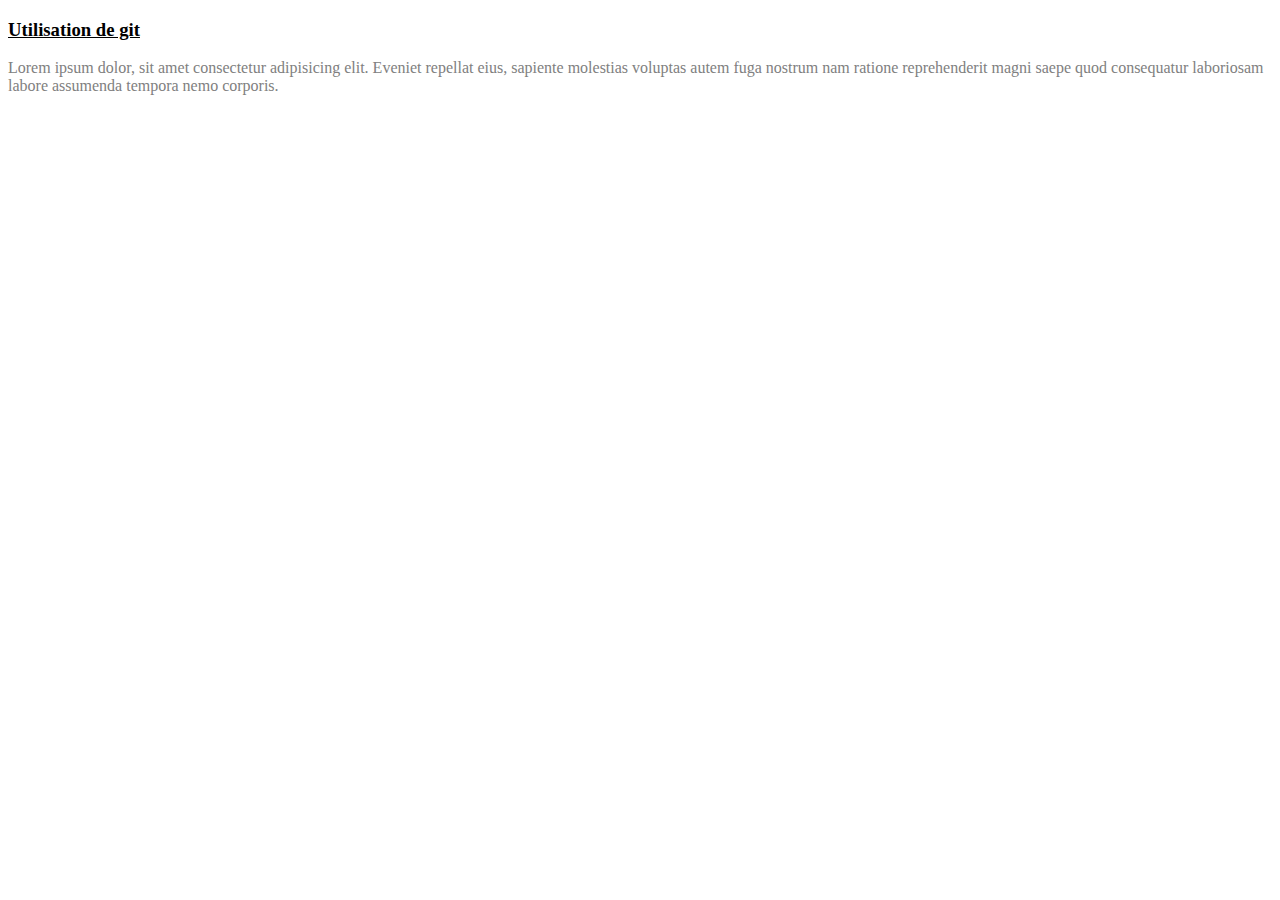
<file: index.html>
<!DOCTYPE html>
<html lang="en">
<head>
    <meta charset="UTF-8">
    <meta http-equiv="X-UA-Compatible" content="IE=edge">
    <meta name="viewport" content="width=device-width, initial-scale=1.0">
    <link rel="stylesheet" href="index.css">
    <title>Document</title>
</head>
<body>
    <h3>Utilisation de git</h3>
    <p>Lorem ipsum dolor, sit amet consectetur adipisicing elit. 
        Eveniet repellat eius, sapiente molestias voluptas autem 
        fuga nostrum nam ratione reprehenderit magni saepe quod 
        consequatur laboriosam labore assumenda tempora nemo corporis.</p>
</body>
</html>
</file>
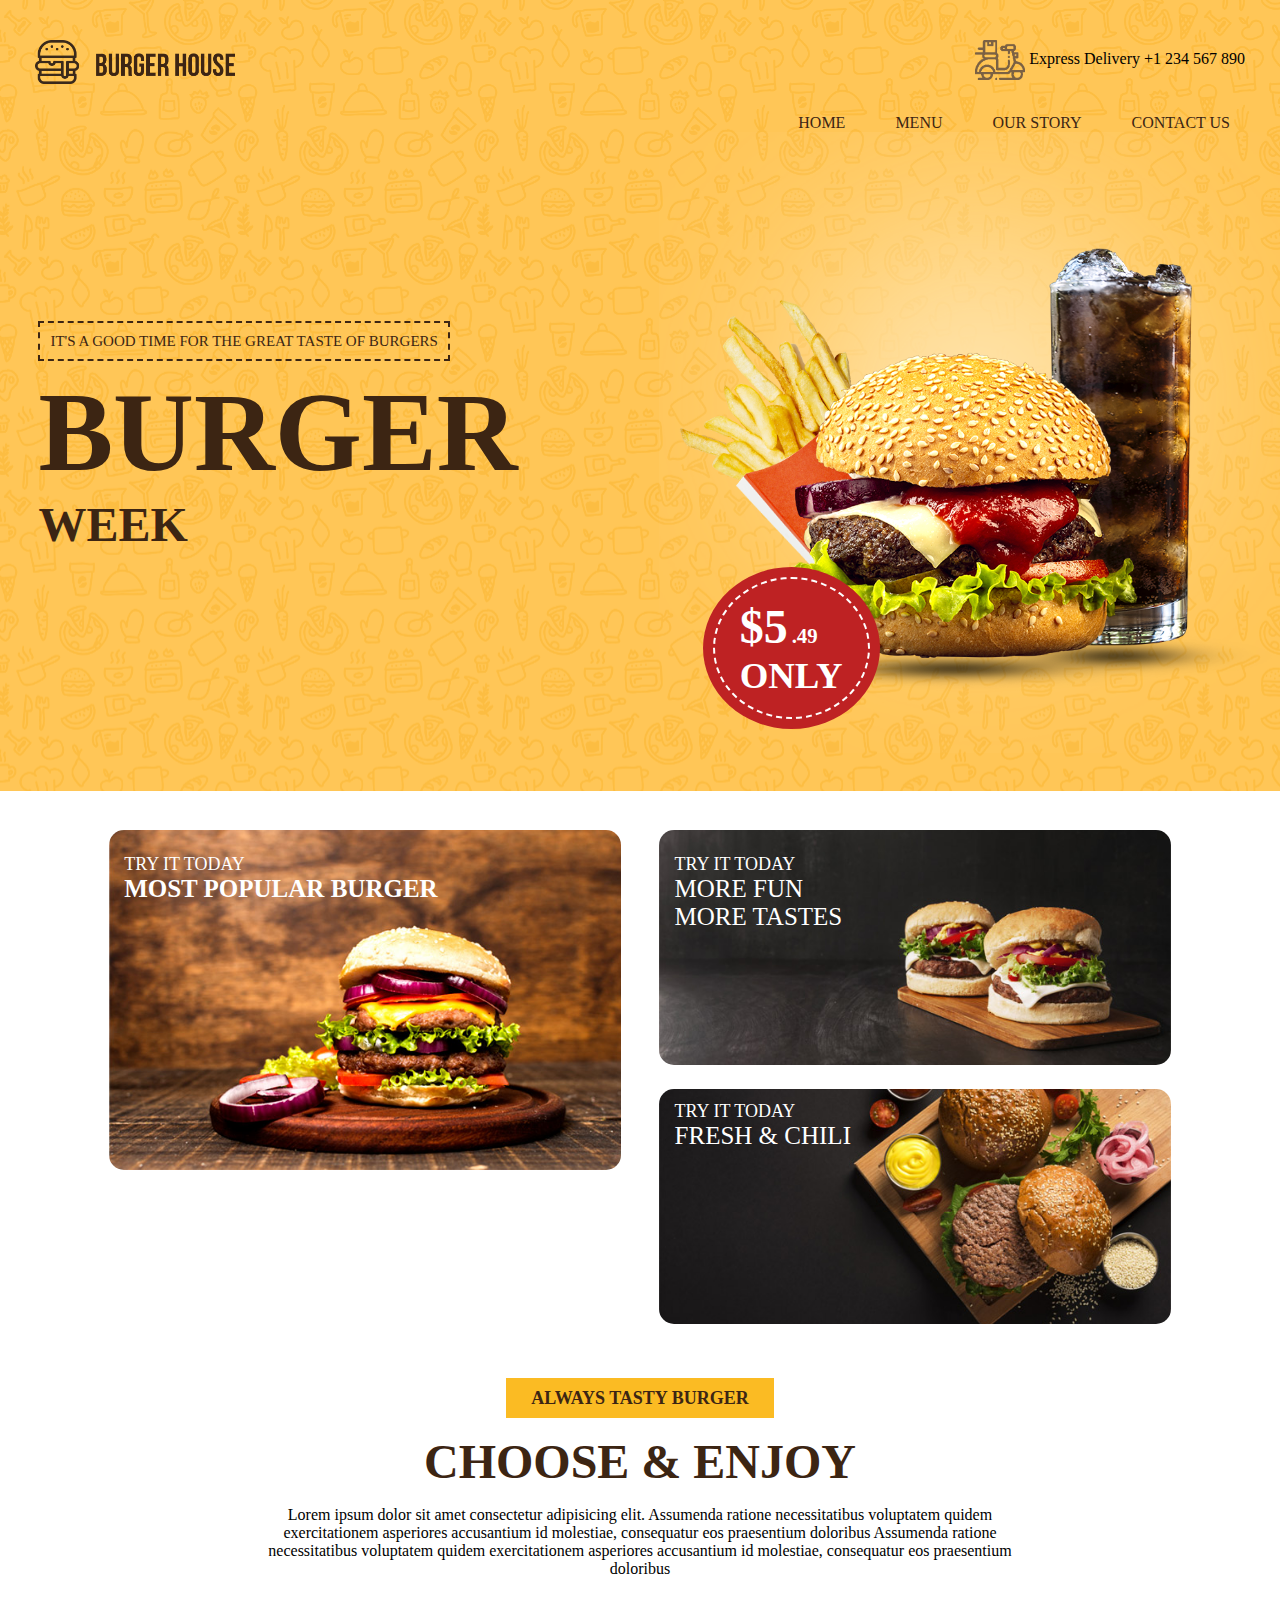
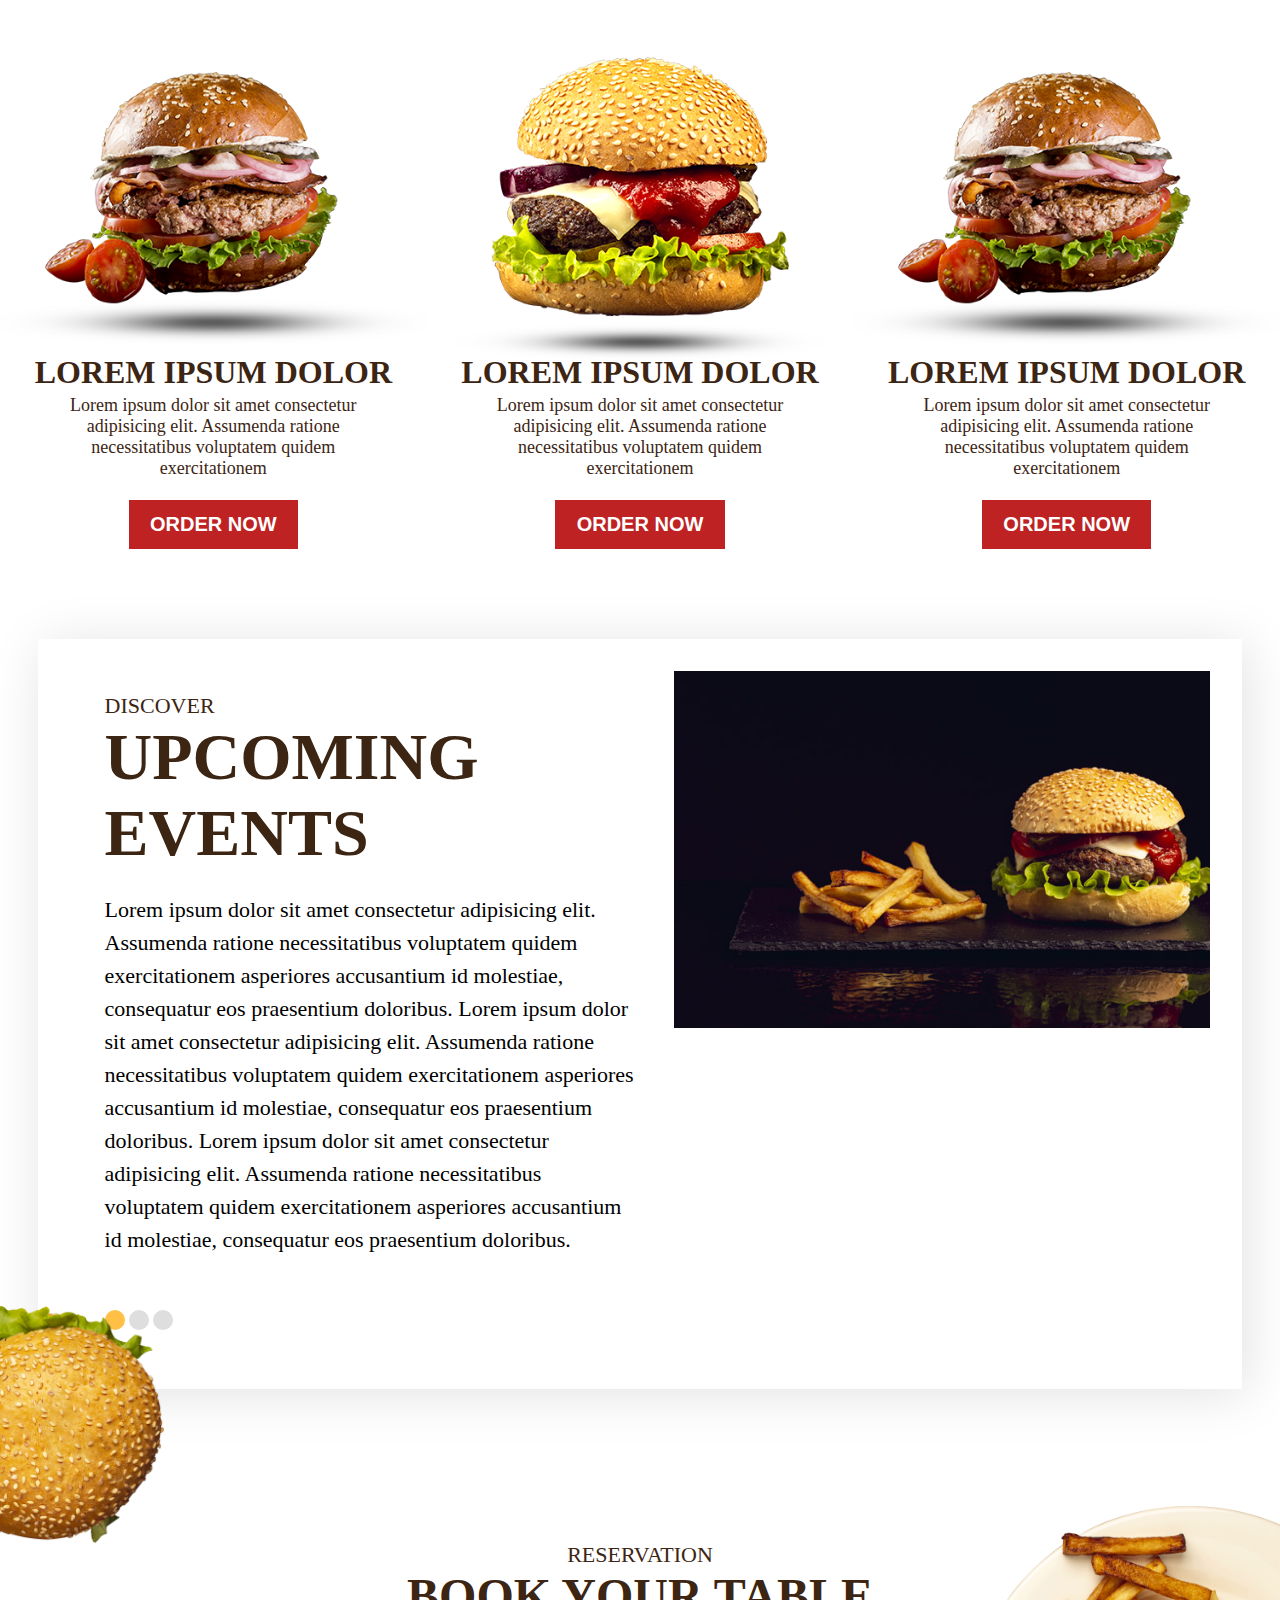
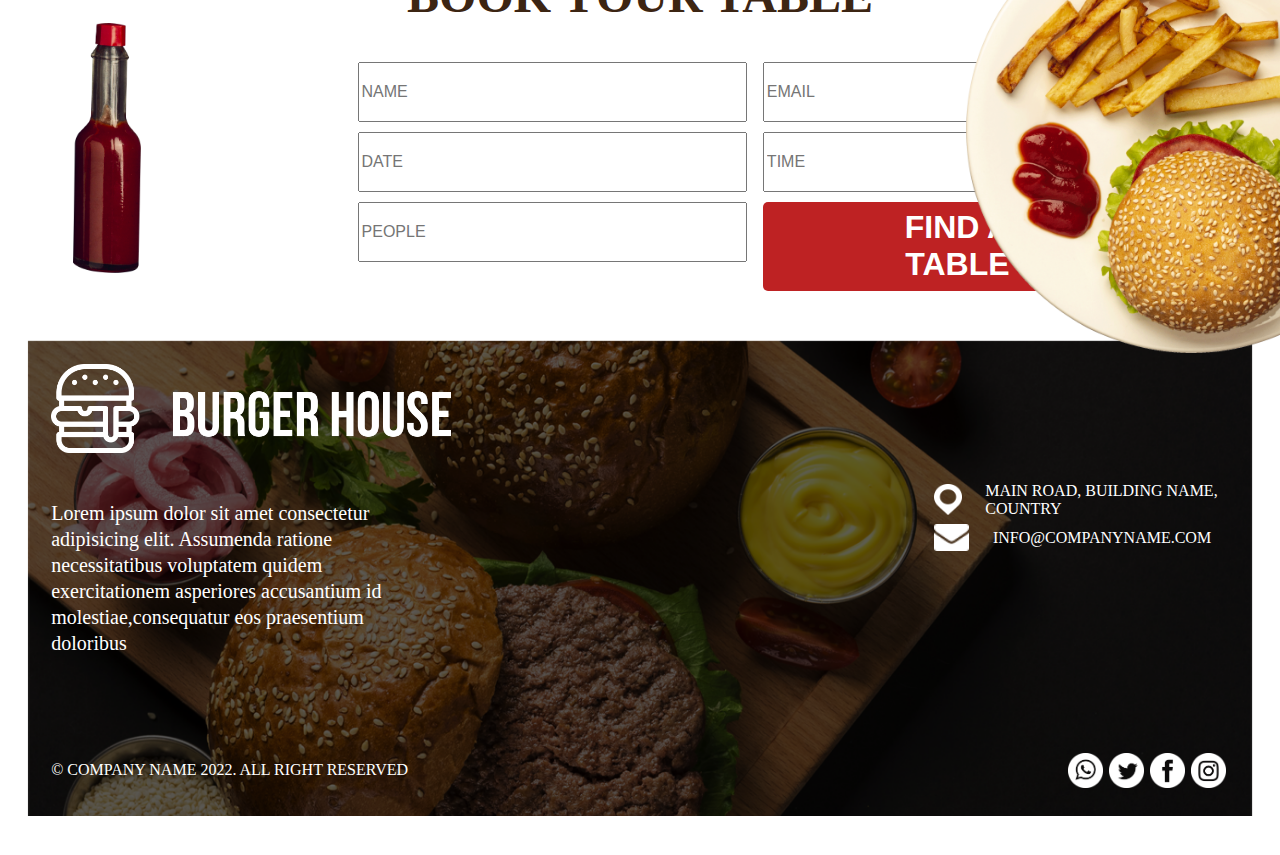
<file: Burger house project/index.html>
<html>
    <head>
        <meta charset="utf-8">
        <title>Burger House</title>
        <link rel="stylesheet" href="style.css">
    </head>
<body>
    <header>
        <div class="menu-bar">
            <div class="menu-bar-left">
                <div class="logo">
                    <img src="brand-logo.png">
                </div>
            </div>
            <div class="menu-bar-right">
                <div class="delivery-container">
                    <div class="delivery-icon">
                        <img src="logo-moto.png" alt="Delivery icon">
                    </div>
                    <div class="delivery-info">
                        <span>Express Delivery +1 234 567 890</span>
                    </div>
                </div>
            </div>
        </div>
        <div class="menu">
            <a href="#">HOME</a>
            <a href="#">MENU</a>
            <a href="#">OUR STORY</a>
            <a href="#">CONTACT US</a>
        </div>
        <div class="burger-showcase-container">
            <div class="burger-showcase-items">
                <div class="first-item">
                    <span>IT'S A GOOD TIME FOR THE GREAT TASTE OF BURGERS</span>
                </div>
                <div class="second-item">
                    <span>BURGER</span>
                </div>
                <div class="third-item">
                    <span>WEEK</span>
                </div>
            </div>
            <div class="burger-showcase-image">
                <img src="combo.png" alt="Combo burger">
                <div class="burger-showcase-price">
                    <div class="burger-price">
                        <span class="price-integer-size">$5</span>
                        <span class="price-decimal-size">.49</span>
                        <span>ONLY</span>
                    </div>
                </div>
            </div>
        </div>
    </header>
    <main>
        <section>
            <div class="popular-burger-container">
                <div class="most-popular-burger">
                    <img src="burger-bloc-1.jpg">
                    <div class="popular-burger">
                        <span class="try-it-item">TRY IT TODAY</span>
                        <span class="popular-burger-item">MOST POPULAR BURGER</span>
                    </div>
                </div>
                <div class="fun-popular-burger">
                    <div class="fun-taste-burger">
                        <img src="burger-bloc-2.jpg">
                        <div class="fun-burger-text-container">
                            <div class="try-it-item">
                                <span>TRY IT TODAY</span>
                            </div>
                            <div class="more-fun-item">
                                <span>MORE FUN</span>
                            </div>
                            <div class="more-taste-item">
                                <span>MORE TASTES</span>
                            </div>
                        </div>
                    </div>
                    <div class="fresh-chili-burger">
                        <img src="burger-bloc-3.jpg">
                        <div class="chili-text-container">
                            <div class="chili-try-it-item">
                                <span>TRY IT TODAY</span>
                            </div>
                            <div class="fresh-chili-item">
                                <span>FRESH & CHILI</span>
                            </div>
                        </div>
                    </div>
                </div>
            </div>
        </section>
        <section>
            <div class="tasty-burger-slogan">
                <span class="tasty-burger-text">ALWAYS TASTY BURGER</span>
            </div>
            <div class="burger-description">
                <div class="heading">
                    <span>CHOOSE & ENJOY</span>
                </div>
                <p class="burger-description-text">
                    Lorem ipsum dolor sit amet consectetur adipisicing elit. 
                    Assumenda ratione necessitatibus voluptatem quidem exercitationem
                    asperiores accusantium id molestiae,
                    consequatur eos praesentium doloribus
                    Assumenda ratione necessitatibus voluptatem quidem exercitationem
                    asperiores accusantium id molestiae,
                    consequatur eos praesentium doloribus
                </p>
            </div>
        </section>
        <section>
            <div class="burgers-menu-container">
                <div class="burger-menu-item">
                    <div class="burger-menu-image">
                        <img src="combo-burger-2.png">
                    </div>
                    <div class="burger-info">
                        <div class="burger-name">
                            <span>LOREM IPSUM DOLOR</span>
                        </div>
                        <div class="burger-detail">
                            <span>Lorem ipsum dolor sit amet consectetur adipisicing elit.
                                Assumenda ratione necessitatibus voluptatem quidem exercitationem</span>
                        </div>
                        <div class="order-button">
                            <button class="btn-danger">ORDER NOW</button>
                        </div>
                    </div>
                </div>
                <div class="burger-menu-item">
                    <div class="burger-menu-image">
                        <img src="combo-burger-3.png">
                    </div>
                    <div class="burger-info">
                        <div class="burger-name">
                            <span>LOREM IPSUM DOLOR</span>
                        </div>
                        <div class="burger-detail">
                            <span>Lorem ipsum dolor sit amet consectetur adipisicing elit.
                                Assumenda ratione necessitatibus voluptatem quidem exercitationem</span>
                        </div>
                        <div class="order-button">
                            <button class="btn-danger">ORDER NOW</button>
                        </div>
                    </div>
                </div>
                <div class="burger-menu-item">
                    <div class="burger-menu-image">
                        <img src="combo-burger-2.png">
                    </div>
                    <div class="burger-info">
                        <div class="burger-name">
                            <span>LOREM IPSUM DOLOR</span>
                        </div>
                        <div class="burger-detail">
                            <span>Lorem ipsum dolor sit amet consectetur adipisicing elit.
                                Assumenda ratione necessitatibus voluptatem quidem exercitationem</span>
                        </div>
                        <div class="order-button">
                            <button class="btn-danger">ORDER NOW</button>
                        </div>
                    </div>
                </div>
            </div>
        </section>
        <section>
            <div class="articles-slide-container">
                <div class="article-left-items">
                    <div class="sub-heading">
                        <span>DISCOVER</span><br>
                        <span class="heading">UPCOMING EVENTS</span>
                    </div>
                    <div class="article-text">
                        <p>Lorem ipsum dolor sit amet consectetur adipisicing elit. 
                            Assumenda ratione necessitatibus voluptatem quidem exercitationem
                            asperiores accusantium id molestiae,
                            consequatur eos praesentium doloribus. Lorem ipsum dolor sit amet consectetur adipisicing elit. 
                            Assumenda ratione necessitatibus voluptatem quidem exercitationem
                            asperiores accusantium id molestiae,
                            consequatur eos praesentium doloribus. Lorem ipsum dolor sit amet consectetur adipisicing elit. 
                            Assumenda ratione necessitatibus voluptatem quidem exercitationem
                            asperiores accusantium id molestiae,
                            consequatur eos praesentium doloribus.</p>
                    </div>
                    <div class="articles-pagination">
                        <div class="yellow-dot"></div>
                        <div class="grey-dot"></div>
                        <div class="grey-dot"></div>
                    </div>
                </div>
                <div class="article-right-items">
                    <img src="burger-bloc-4.jpg">
                </div>
            </div>
        </section>
        <section class="reservation-section">
            <div class="first-reservation-burger-image">
                <img src="alone-burger.png">
            </div>
            <div class="reservation-header">
                <div class="reservation-form-title">
                        <span class="reservation-form-suheading sub-heading">RESERVATION</span><br/>
                        <span class="reservation-form-heading heading">BOOK YOUR TABLE</span>
                </div>
            </div>
            <div class="reservation-form-container">
                <div class="ketchup-image">
                    <img src="ketchup.png">
                </div>
                <div class="form-container">
                    <form>
                        <div class="form-row">
                            <div class="form-row-item">
                                <input type="text" placeholder="NAME">
                            </div>
                            <div class="form-row-item">
                                <input type="email" placeholder="EMAIL">
                            </div>
                        </div>
                        <div class="form-row">
                            <div class="form-row-item">
                                <input type="text" placeholder="DATE">
                            </div>
                            <div class="form-row-item">
                                <input type="text" placeholder="TIME">
                            </div>
                        </div>
                        <div class="form-row">
                            <div class="form-row-item">
                                <input type="number" placeholder="PEOPLE">
                            </div>
                            <div class="form-row-item center">
                                <button class="submit-btn">FIND A TABLE</button>
                            </div>
                        </div>
                    </form>
                </div>
                <div class="second-reservation-burger-image">
                    <img src="Image2.png">
                </div>
            </div>

        </section>
    </main>
    <footer>
        <div class="footer-container">
            <div class="footer-info-container">
                <div class="right-info">
                    <div class="footer-logo">
                        <div class="white-logo">
                            <img src="brand-logo-white.png">
                        </div>
                        <span>
                            Lorem ipsum dolor sit amet consectetur adipisicing elit. 
                            Assumenda ratione necessitatibus voluptatem quidem exercitationem
                            asperiores accusantium id molestiae,consequatur eos praesentium doloribus
                        </span>
                    </div>
                </div>
               <div class="left-info">
                    <div class="info-items">
                        <div class="location">
                            <div class="location-icon">
                                <img src="Location-Icon.png" alt="Location icon">
                            </div>
                            <div class="address">
                                <span>MAIN ROAD, BUILDING NAME, COUNTRY</span>
                            </div>
                        </div>
                        <div class="email">
                            <div class="mail-icon">
                                <img src="Email.png" alt="Mail icon">
                            </div>
                            <div class="email-address">
                                <span>INFO@COMPANYNAME.COM</span>
                            </div>
                        </div>
                    </div>
                </div>  
            </div>
            <div class="copyright-container">
                <div class="copyright">
                    <span>&copy; COMPANY NAME 2022. ALL RIGHT RESERVED</span>
                </div>
                <div class="social-networks">
                    <img src="Instagram.png" alt="" class="instagram">
                    <img src="Facebook.png" alt="" class="facebook">
                    <img src="Twitter.png" alt="" class="twitter">
                    <img src="WhatsApp.png" alt="" class="whatsapp">
                </div>
            </div>  
        </div>
    </footer>
</body>
</html>
</file>
<file: index.css>
h3{
    text-decoration: underline;
}
p{
    color: grey;
}
</file>
<file: Burger house project/style.css>
body{
    margin: 0px;
    padding: 0px;
}
header{
    background-image: url(bg-image.png);
}
.menu-bar{
    padding-top: 40px;
}
.logo img{
    width: 200px;
    padding-left: 35px;
}
.delivery-icon img{
    width: 50px;
}
.menu{
    margin-top: 30px;
    display: flex;
    justify-content: right;
}
.menu a{
    text-decoration: none;
    color: #3c2513;
    margin-right: 50px;
}
.menu-bar{
    display: flex;
}
.menu-bar-left,
.menu-bar-right{
    width: 50%;
}
.delivery-container{
    margin-right: 35px ;
    float: right;
}
.delivery-icon,
.delivery-info{
    display: inline-block;
}
.delivery-icon{
    vertical-align: middle;
}
.burger-showcase-container{
    display: flex;
    justify-content: center;
    align-items: center;
    padding-bottom: 3%;
}
.burger-showcase-items,
.burger-showcase-image{
    width: 50%;
}
.burger-showcase-image img{
    width: 100%;
}
.burger-price{
    display: inline-block;
}
.first-item span{
    color: #3c2513;
    padding: 10px;
    font-size: 15px;
    border: 2px dashed #3c2513;
}
.first-item{
    margin-bottom: 3%;
}
.second-item span{
    color: #3c2513;
    font-size: 7em;
    font-weight: bold;
}
.third-item span{
    color: #3c2513;
    font-size: 3em;
    font-weight: bold;
}
.burger-price span:nth-child(3){
    display: block;
    color: white;
    font-size: 2.3em;
    font-weight: bold;
}
.price-integer-size{
    color: white;
    font-size: 3em;
    font-weight: bold;
}
.price-decimal-size{
    color: white;
    font-size: 1.3em;
    font-weight: bold;
}
.burger-price{
    border: 2px dashed #fff;
    padding: 20px 25px;
    border-radius: 50%;
    display: inline-block;
}
.burger-showcase-price{
    background-color: #be2223;
    padding: 10px;
    display: inline-block;
    border-radius: 50%;
    margin-top: -30%;
    margin-left: 7%;
}
.burger-showcase-items{
    padding-left: 3%;
}
.most-popular-burger{
    width: 40%;
    margin-right: 3%;
    position: relative;
}
.most-popular-burger img{
    width: 100%;
    border-radius: 15px;

}
.popular-burger span{
    display: block;
}
.try-it-item,
.chili-try-it-item{
    color: #fff;
    font-size: 18px;
}
.popular-burger-item{
    color: #fff;
    font-size: 25px;
    font-weight: bold;
}
.popular-burger{
    width: 100%;
    position: absolute;
    top: 5%;
    left: 3%;
}
.fun-popular-burger,
.fresh-chili-burger{
    width: 40%;
    position: relative;
}
.fun-taste-burger,
.fresh-chili-burger{
    width: 100%;
    height: 235px;
}
.fun-taste-burger{
   margin-bottom: 4.7%;
}
.most-popular-burger,
.fun-popular-burger{
    display: inline-block;
}
.fun-taste-burger img,
.fresh-chili-burger img{
    width: 100%;
    height: 100%;
    object-fit: cover;
    border-radius: 15px;
}
.more-fun-item,
.more-taste-item,
.fresh-chili-item{
    color: #fff;
    font-size: 25px;
}
.fun-burger-text-container,
.chili-text-container{
    position: absolute;
    top: 5%;
    left: 3%;
}
.popular-burger-container{
    display: flex;
    justify-content: center;
    flex-wrap: wrap;
    padding-top: 3%;
    margin-bottom: 5%;
}
.tasty-burger-slogan,
.burger-description{
    text-align: center;
}
.tasty-burger-text{
    color: #3c2513;
    font-size: 18px;
    font-weight: bold;
    background-color: #fbbb23;
    padding: 10px 25px ;
}
.heading{
    color: #3c2513;
    font-size: 3em;
    font-weight: bold;
    margin-top: 2%;
}
.burger-description-text{
    padding: 1px 20%;
}
.burger-menu-image{
    width: 100%;
}
.burger-menu-image img{
    width: 100%;
}
.burger-name,
.burger-detail{
    text-align: center;
    margin-bottom: 1%;
}
.burger-detail{
    padding: 0 10%;
}
.burger-name span{
    color: #3c2513;
    font-size: 2em;
    font-weight: bold;
}
.burger-detail span{
    color: #3c2513;
    font-size: 18px;
}
button.btn-danger{
    border: none;
    color: #fff;
    background-color: #be2223;
    font-size: 20px;
    font-weight: bold;
    padding: 3% 5%;
}
.order-button{
    text-align: center;
    margin-top: 5%;
}
.burger-info{
    margin-top: -16%;
}
.burgers-menu-container{
    display: flex
}
.sub-heading,
.sub-heading span:first-child{
    color: #3c2513;
    font-size: 22px;
}

.article-right-items,
.article-left-items{
    width: 50%;
}
.article-right-items img{
    width: 100%;
    
}
.article-left-items{
    padding: 2% 3%;
}
.article-text{
    font-size: 22px;
    line-height: 1.5em;
}
.yellow-dot{
    background-color: #ffc045;
    padding: 10px;
    display: inline-block;
    border-radius: 50%;
}
.grey-dot{
    background-color: #dedede;
    padding: 10px;
    display: inline-block;
    border-radius: 50%; 
}
.articles-pagination{
    margin-top: 10%;
}
.articles-slide-container{
    display: flex;
    justify-content: center;
    padding: 2.5%;
    margin: 7% 3% 12% 3%;
    box-shadow: 5px 5px 50px #e2e2e2;
}
.first-reservation-burger-image{
    width: 250px;
    height: 250px;
    margin: 5%;
}
.second-reservation-burger-image{
    width: 450px;
    height: 450px;
    margin: 5%;
}
.first-reservation-burger-image img,
.second-reservation-burger-image img{
    width: 100%;
}
.ketchup-image{
    width: 250px;
    height: 250px;
}
.ketchup-image img{
    width: 100%;
    height: 100%;
    object-fit: contain;
}
.form-container{
    width: 950px;
    height: 200px;
    padding: 3% 10%;
}
.form-row{
    margin-bottom: 10px;
    display: flex;
}

.form-row-item{
    width: 50%;
    display: block;
    margin-left: 2%;
}
.form-row-item input{
    width: 100%;
    height: 60px;
    color: #333;
    font-size: 1em;
}
button.submit-btn{
    border: none;
    border-radius: 5px;
    color: #fff;
    background-color: #be2223;
    font-size: 2em;
    font-weight: bold;
    padding: 2% 25%;
}
.form-row-item.center,
.reservation-form-title{
    text-align: center;
}
.reservation-form-container{
    display: flex;
    justify-content: flex-start;
}
.reservation-section{
    margin-top: 10%;
    position: relative;
}
.first-reservation-burger-image,
.second-reservation-burger-image{
    position: absolute;
}
.first-reservation-burger-image{
    top: -300px;
    left: -150px;
}
.second-reservation-burger-image{
    top: -100px;
    right: -200px;
}
.footer-container{
    background-image: url(footer-background.png);
    background-size: cover;
    margin: 3% 2%;
    padding: 2%;
}
.white-logo{
    width: 400px;
}
.footer-logo span{
    display: block;
    color: #fff;
    padding-right: 35%;
    margin-top: 8%;
    font-size: 20px;
    line-height: 1.3em;
}
.info-items{
    width: 50%;
    color: #fff;
}
.location-icon,
.mail-icon{
    width: 35px;
    margin-right: 8%;
}
.white-logo img,
.location-icon img,
.mail-icon img{
    width: 100%;
}
.location,
.email{
    display: flex;
    align-items: center;
    margin-bottom: 2%;
}
.copyright-container{
    color: #fff;
    display: flex;
}
.social-networks img{
    width: 35px;
    float: right;
    margin: 3px;
}
.copyright,
.social-networks{
    width: 50%;
}
.copyright{
    display: flex;
    flex-direction: column;
    justify-content: center;
}
.right-info,
.left-info{
    width: 50%;
}
.footer-info-container{
    display: flex;
    margin-bottom: 8%;
}
.info-items{
    float: right;
    margin-top: 20%;
}
</file>
